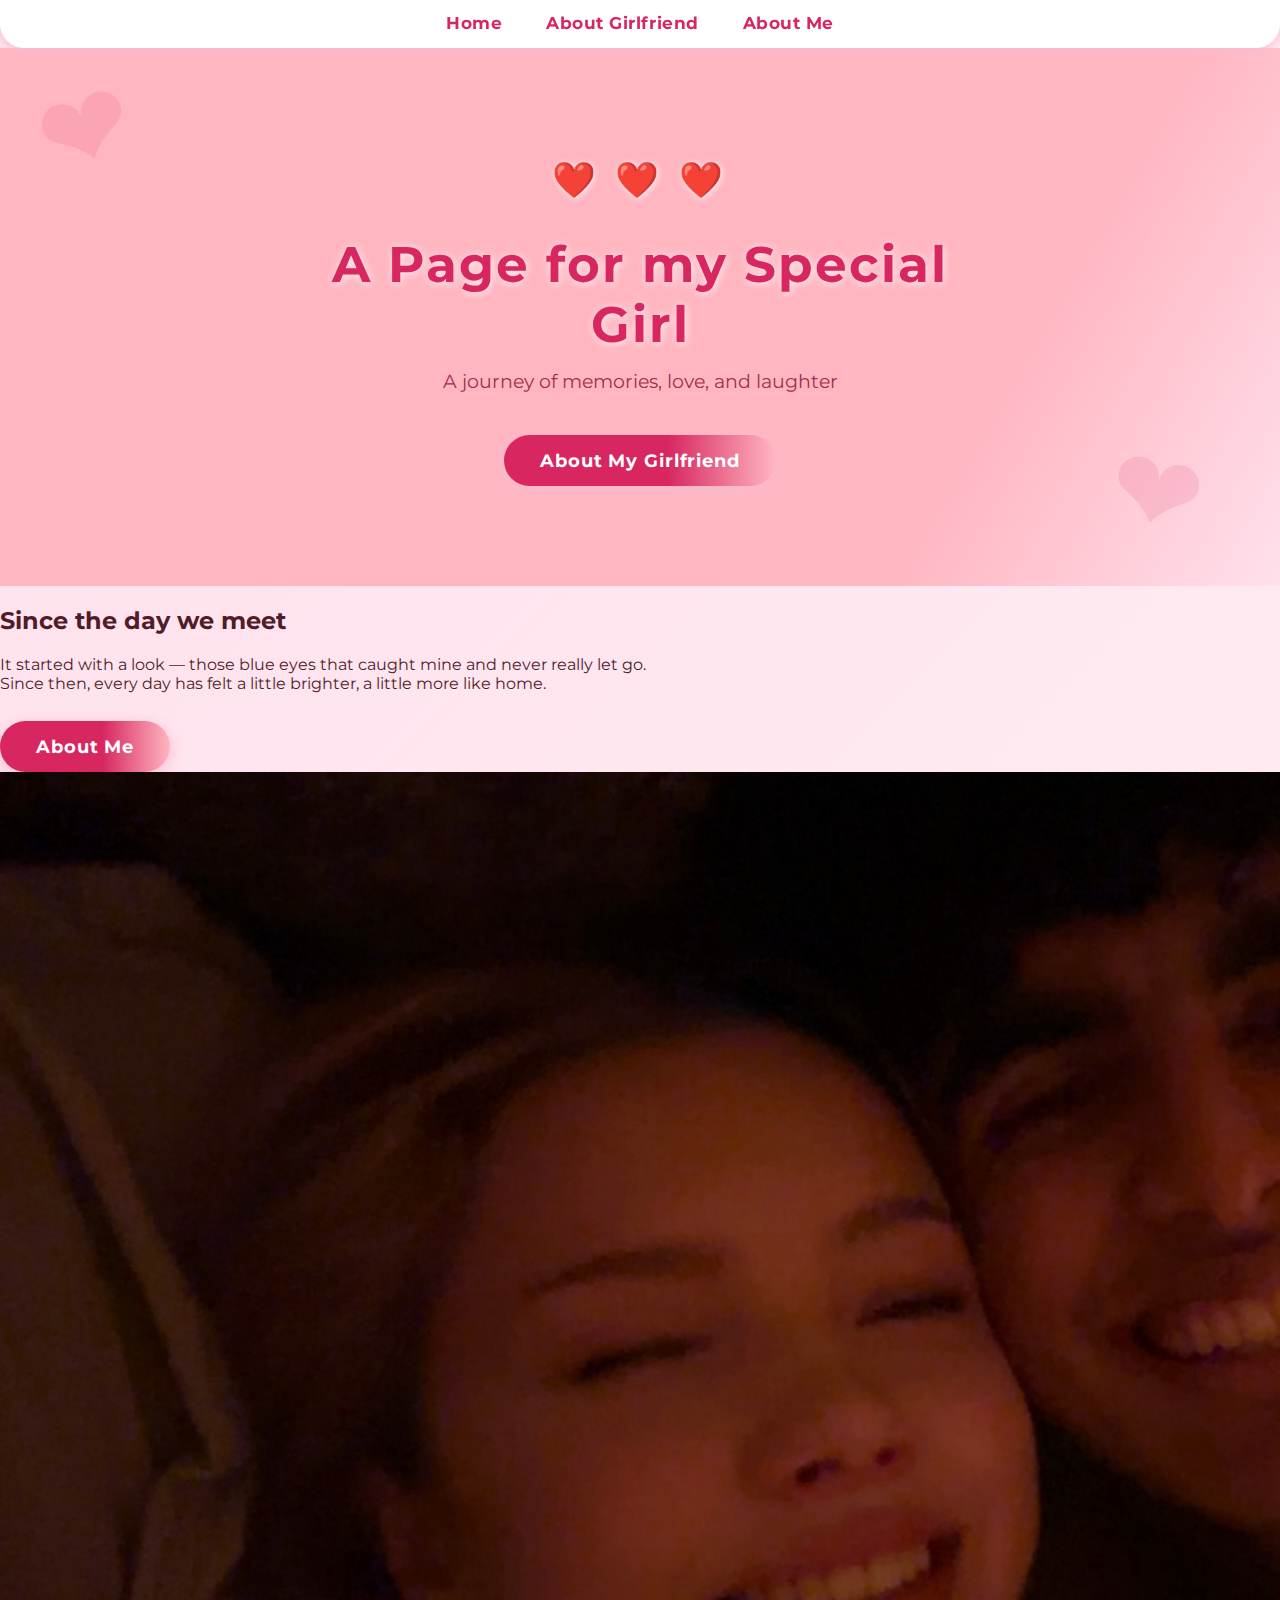
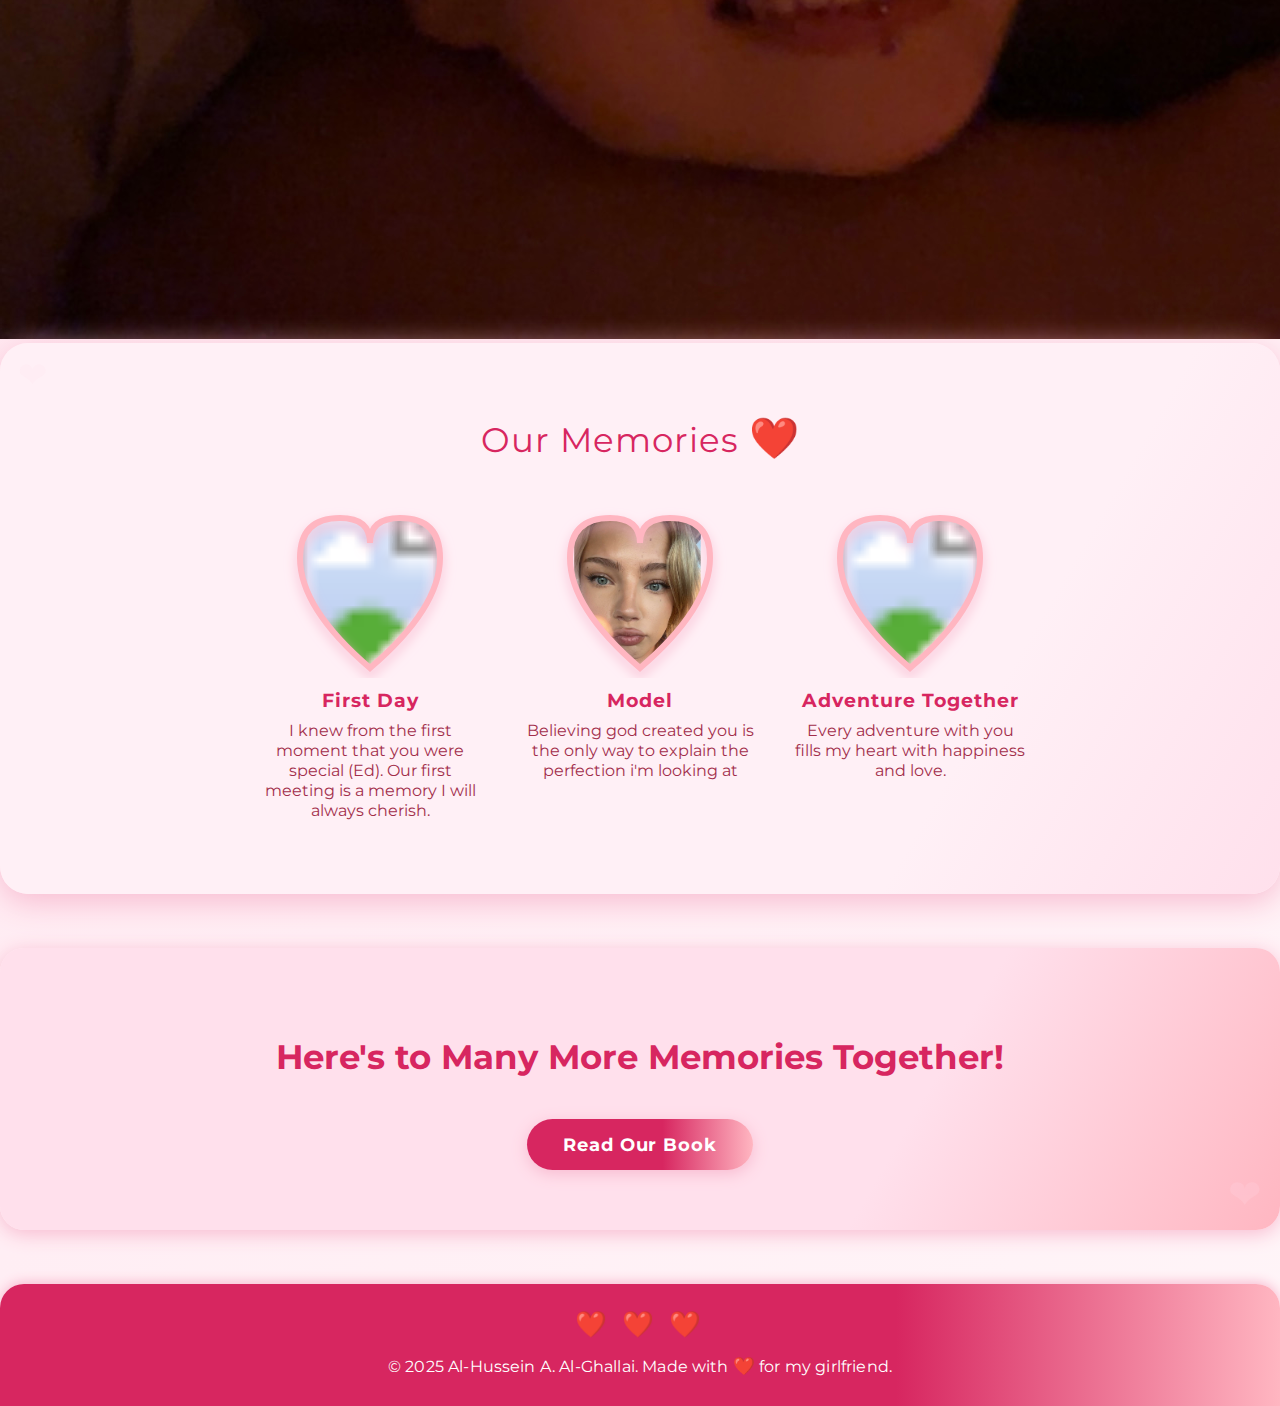
<file: index.html>
<!DOCTYPE html>
<html lang="en">
<head>
  <meta charset="UTF-8">
  <title>My Treasure</title>
  <link rel="stylesheet" href="assets/css/style.css">
  <link href="https://fonts.googleapis.com/css?family=Montserrat:700,400&display=swap" rel="stylesheet">
  <style>
    /* Heart-shaped gallery cards using SVG */
    .gallery-flex {
      display: flex;
      flex-wrap: wrap;
      gap: 40px;
      justify-content: center;
    }
    .gallery-card.heart-card {
      background: none;
      box-shadow: none;
      border: none;
      width: 230px;
      display: flex;
      flex-direction: column;
      align-items: center;
      position: relative;
      margin-bottom: 24px;
      transition: transform 0.18s, box-shadow 0.18s;
    }
    .gallery-card.heart-card:hover {
      transform: translateY(-7px) scale(1.04);
    }
    .heart-svg {
      width: 200px;
      height: 180px;
      display: block;
      margin: 0 auto 0.6em auto;
    }
    .gallery-desc {
      background: none;
      border-radius: 0;
      box-shadow: none;
      padding: 0 10px 0 10px;
      text-align: center;
      width: 100%;
    }
    .gallery-desc h3 {
      margin: 0 0 8px 0;
      color: #d72660;
      font-size: 1.21rem;
      letter-spacing: 1px;
      font-weight: 700;
    }
    .gallery-desc p {
      margin: 0;
      color: #a22e4b;
      font-size: 1.03rem;
    }
    @media (max-width: 950px) {
      .gallery-flex {
        flex-direction: column;
        align-items: center;
      }
      .gallery-card.heart-card {
        width: 90vw;
        max-width: 290px;
      }
      .heart-svg {
        width: 90vw;
        max-width: 200px;
        height: auto;
      }
    }
  </style>
</head>
<body>
  <nav class="main-nav">
    <a href="index.html">Home</a>
    <a href="about-girlfriend.html">About Girlfriend</a>
    <a href="about-me.html">About Me</a>
  </nav>
  <main>
    <section class="hero love-hero">
      <div class="hero-content">
        <div class="hearts">&#10084;&#65039; &#10084;&#65039; &#10084;&#65039;</div>
        <h1>A Page for my Special Girl</h1>
        <div class="hero-sub">A journey of memories, love, and laughter</div>
        <a href="about-girlfriend.html" class="cta-btn">About My Girlfriend</a>
      </div>
    </section>

    <section class="how-we-met">
      <div class="how-we-met-content">
        <div class="how-we-met-text">
          <h2>Since the day we meet</h2>
          <p>It started with a look — those blue eyes that caught mine and never really let go.<br>
            Since then, every day has felt a little brighter, a little more like home.</p>
          <a href="about-girlfriend.html" class="cta-btn">About Me</a>
        </div>
        <div class="how-we-met-photo-wrap">
          <img src="assets/images/photous.jpg" alt="Us Together" class="how-we-met-photo" />
        </div>
      </div>
    </section>

    <section class="gallery-section">
      <div class="section-title">Our Memories <span style="font-size:1.2em;">&#10084;&#65039;</span></div>
      <div class="gallery-flex">
        <!-- Card 1 -->
        <div class="gallery-card heart-card">
          <svg viewBox="0 0 200 180" class="heart-svg">
            <defs>
              <clipPath id="heart-shape1">
                <path d="M100 170
                  Q30 110 30 60
                  Q30 20 70 20
                  Q100 20 100 45
                  Q100 20 130 20
                  Q170 20 170 60
                  Q170 110 100 170Z"/>
              </clipPath>
              <filter id="shadow1" x="-40%" y="-40%" width="180%" height="180%">
                <feDropShadow dx="0" dy="6" stdDeviation="6" flood-color="#f8bbd0"/>
              </filter>
            </defs>
            <image href="assets/images/photo1.jpg"
              x="0" y="0"
              width="200" height="180"
              clip-path="url(#heart-shape1)"
              preserveAspectRatio="xMidYMid meet"/>
            <path d="M100 170
              Q30 110 30 60
              Q30 20 70 20
              Q100 20 100 45
              Q100 20 130 20
              Q170 20 170 60
              Q170 110 100 170Z"
              fill="none" stroke="#ffb6c1" stroke-width="6" filter="url(#shadow1)"/>
          </svg>
          <div class="gallery-desc">
            <h3>First Day</h3>
            <p>I knew from the first moment that you were special (Ed). Our first meeting is a memory I will always cherish.</p>
          </div>
        </div>
        <!-- Card 2 -->
        <div class="gallery-card heart-card">
          <svg viewBox="0 0 200 180" class="heart-svg">
            <defs>
              <clipPath id="heart-shape2">
                <path d="M100 170
                  Q30 110 30 60
                  Q30 20 70 20
                  Q100 20 100 45
                  Q100 20 130 20
                  Q170 20 170 60
                  Q170 110 100 170Z"/>
              </clipPath>
              <filter id="shadow2" x="-40%" y="-40%" width="180%" height="180%">
                <feDropShadow dx="0" dy="6" stdDeviation="6" flood-color="#f8bbd0"/>
              </filter>
            </defs>
            <image href="assets/images/photo2.jpg"
              x="-25" y="20"
              width="245" height="225"
              clip-path="url(#heart-shape2)"
              preserveAspectRatio="xMidYMid meet"/>
            <path d="M100 170
              Q30 110 30 60
              Q30 20 70 20
              Q100 20 100 45
              Q100 20 130 20
              Q170 20 170 60
              Q170 110 100 170Z"
              fill="none" stroke="#ffb6c1" stroke-width="6" filter="url(#shadow2)"/>
          </svg>
          <div class="gallery-desc">
            <h3>Model</h3>
            <p>Believing god created you is the only way to explain the perfection i'm looking at</p>
          </div>
        </div>
        <!-- Card 3 -->
        <div class="gallery-card heart-card">
          <svg viewBox="0 0 200 180" class="heart-svg">
            <defs>
              <clipPath id="heart-shape3">
                <path d="M100 170
                  Q30 110 30 60
                  Q30 20 70 20
                  Q100 20 100 45
                  Q100 20 130 20
                  Q170 20 170 60
                  Q170 110 100 170Z"/>
              </clipPath>
              <filter id="shadow3" x="-40%" y="-40%" width="180%" height="180%">
                <feDropShadow dx="0" dy="6" stdDeviation="6" flood-color="#f8bbd0"/>
              </filter>
            </defs>
            <image href="assets/images/photo3.jpg"
              x="0" y="0"
              width="200" height="180"
              clip-path="url(#heart-shape3)"
              preserveAspectRatio="xMidYMid meet"/>
            <path d="M100 170
              Q30 110 30 60
              Q30 20 70 20
              Q100 20 100 45
              Q100 20 130 20
              Q170 20 170 60
              Q170 110 100 170Z"
              fill="none" stroke="#ffb6c1" stroke-width="6" filter="url(#shadow3)"/>
          </svg>
          <div class="gallery-desc">
            <h3>Adventure Together</h3>
            <p>Every adventure with you fills my heart with happiness and love.</p>
          </div>
        </div>
      </div>
    </section>

    <section class="cta-section">
      <h2>Here's to Many More Memories Together!</h2>
      <a href="about-girlfriend.html" class="cta-btn">Read Our Book</a>
    </section>
  </main>
  <footer>
    <div class="hearts-footer">&#10084;&#65039; &#10084;&#65039; &#10084;&#65039;</div>
    <p>&copy; 2025 Al-Hussein A. Al-Ghallai. Made with <span class="footer-heart">&#10084;&#65039;</span> for my girlfriend.</p>
  </footer>
</body>
</html>
</file>
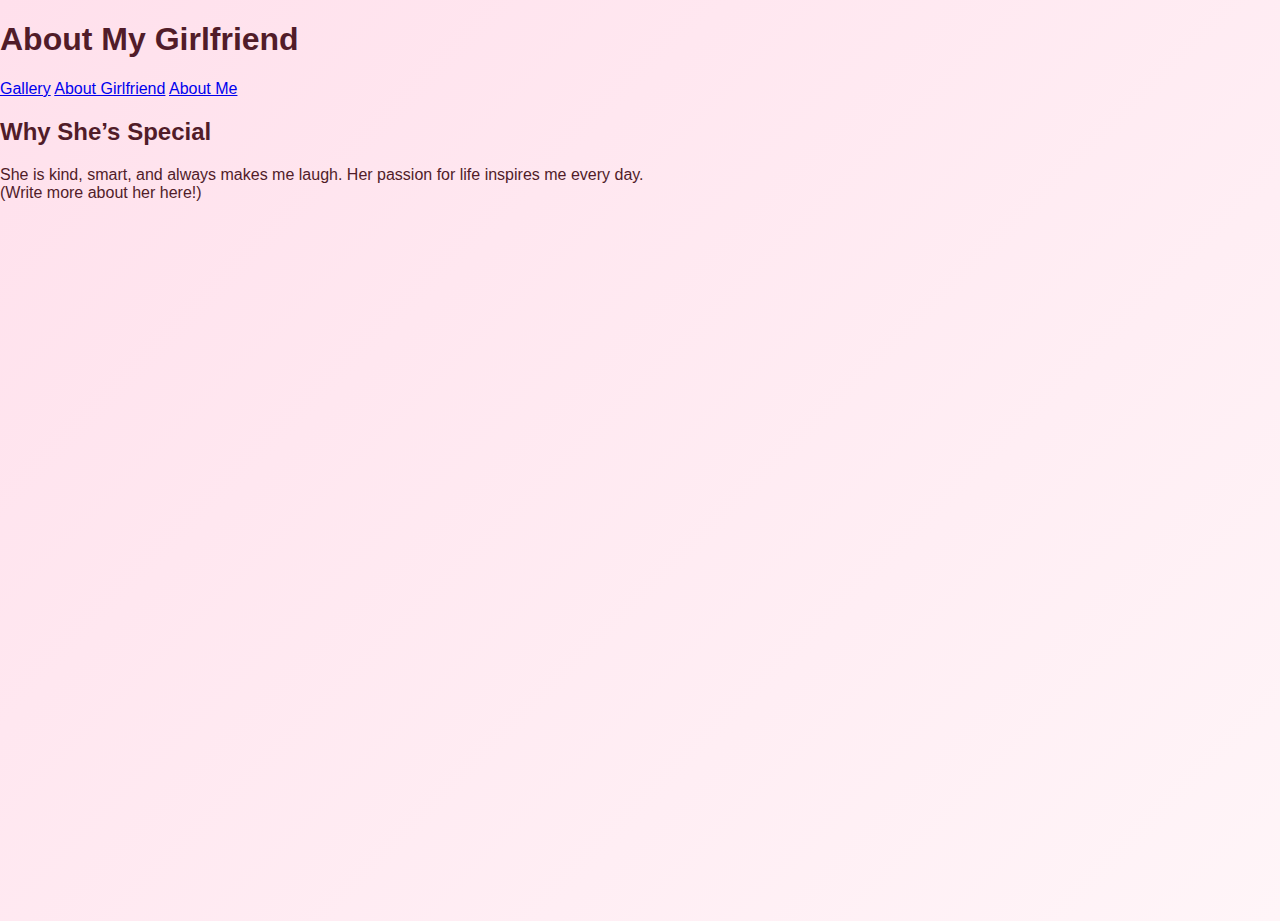
<file: about-girlfriend.html>
<!DOCTYPE html>
<html lang="en">
<head>
  <meta charset="UTF-8">
  <title>About My Girlfriend</title>
  <link rel="stylesheet" href="assets/css/style.css">
</head>
<body>
  <header>
    <h1>About My Girlfriend</h1>
    <nav>
      <a href="index.html">Gallery</a>
      <a href="about-girlfriend.html">About Girlfriend</a>
      <a href="about-me.html">About Me</a>
    </nav>
  </header>
  <main>
    <h2>Why She’s Special</h2>
    <p>
      She is kind, smart, and always makes me laugh. Her passion for life inspires me every day.
      <br>
      (Write more about her here!)
    </p>
  </main>
</body>
</html>
</file>
<file: assets/css/style.css>
body {
  margin: 0;
  font-family: 'Montserrat', Arial, sans-serif;
  background: linear-gradient(135deg, #ffe0ec 0%, #fff5f8 100%);
  color: #511c29;
  min-height: 100vh;
  overflow-x: hidden;
}

/* --- NAVIGATION --- */
.main-nav {
  background: #fff;
  box-shadow: 0 2px 8px #f8bbd0;
  display: flex;
  justify-content: center;
  padding: 12px 0;
  position: sticky;
  top: 0;
  z-index: 5;
  border-bottom-left-radius: 24px;
  border-bottom-right-radius: 24px;
}
.main-nav a {
  margin: 0 22px;
  color: #d72660;
  text-decoration: none;
  font-weight: 700;
  font-size: 1.07rem;
  transition: color 0.2s;
  letter-spacing: 0.03em;
  position: relative;
}
.main-nav a:after {
  content: "";
  display: block;
  width: 0;
  height: 3px;
  background: linear-gradient(90deg, #d72660 60%, #ffb6c1 100%);
  transition: width 0.25s;
  border-radius: 2px;
  margin: 0 auto;
}
.main-nav a:hover:after,
.main-nav a:focus:after {
  width: 100%;
}
.main-nav a:hover {
  color: #b91345;
}

/* --- HERO --- */
.hero.love-hero {
  background: linear-gradient(120deg, #ffb6c1 75%, #ffe0ec 100%);
  padding: 110px 20px 100px 20px;
  text-align: center;
  position: relative;
  overflow: hidden;
}
.hero.love-hero:before,
.hero.love-hero:after {
  content: "❤";
  position: absolute;
  font-size: 7rem;
  opacity: 0.12;
  color: #d72660;
  z-index: 0;
}
.hero.love-hero:before {
  left: 3vw;
  top: 1vw;
  transform: rotate(-18deg);
}
.hero.love-hero:after {
  right: 6vw;
  bottom: 2vw;
  transform: rotate(12deg);
}
.hero-content {
  max-width: 700px;
  margin: 0 auto;
  position: relative;
  z-index: 1;
}
.hearts {
  font-size: 2.2rem;
  margin-bottom: 18px;
  color: #e63946;
  letter-spacing: 0.15em;
  text-shadow: 1px 1px 6px #fff9fb;
  animation: heartbeat 1.2s infinite;
}
@keyframes heartbeat {
  0%, 100% { transform: scale(1); }
  20% { transform: scale(1.15); }
  40% { transform: scale(0.97); }
  60% { transform: scale(1.05); }
  80% { transform: scale(0.93); }
}
.hero h1 {
  font-size: 3.1rem;
  margin-bottom: 15px;
  font-weight: 700;
  color: #d72660;
  letter-spacing: 2px;
  text-shadow: 1px 1px 8px #fff2f4;
}
.hero-sub {
  font-size: 1.2rem;
  margin-bottom: 30px;
  color: #a22e4b;
}

/* --- BUTTONS --- */
.cta-btn {
  display: inline-block;
  background: linear-gradient(90deg, #d72660 60%, #ffb6c1 100%);
  color: #fff;
  padding: 15px 36px;
  border-radius: 30px;
  font-size: 1.1rem;
  text-decoration: none;
  font-weight: 700;
  box-shadow: 0 4px 16px #f8bbd0;
  transition: background 0.2s, transform 0.13s, box-shadow 0.2s;
  margin-top: 12px;
  letter-spacing: 0.05em;
  border: none;
  cursor: pointer;
}
.cta-btn:hover {
  background: linear-gradient(90deg, #b91345 60%, #ffb6c1 100%);
  transform: scale(1.07);
  box-shadow: 0 8px 24px #f8bbd0;
}
.cta-btn.small {
  padding: 8px 24px;
  font-size: 0.98rem;
}

/* --- INFO SECTION --- */
.info-section {
  display: flex;
  flex-wrap: wrap;
  align-items: center;
  justify-content: center;
  background: linear-gradient(105deg, #fff0f6 60%, #ffe0ec 100%);
  padding: 60px 20px;
  gap: 44px;
  border-radius: 34px;
  margin: 54px 0 36px 0;
  box-shadow: 0 8px 32px #f8bbd0;
  position: relative;
  overflow: hidden;
}
.info-section:before {
  content: "❤";
  position: absolute;
  left: 18px;
  top: 18px;
  font-size: 3rem;
  color: #ffe0ec;
  z-index: 0;
  opacity: 0.22;
}
.info-section:after {
  content: "❤";
  position: absolute;
  right: 18px;
  bottom: 18px;
  font-size: 2.1rem;
  color: #ffe0ec;
  z-index: 0;
  opacity: 0.19;
}
.info-text {
  flex: 1 1 320px;
  max-width: 410px;
  z-index: 1;
}
.info-section h2 {
  color: #d72660;
  font-size: 2.1rem;
  margin: 0 0 12px 0;
  letter-spacing: 1px;
}
.info-img.heart-frame {
  flex: 1 1 200px;
  max-width: 320px;
  border-radius: 50% 50% 50% 50%/60% 60% 40% 40%;
  box-shadow: 0 8px 36px #f8bbd0;
  border: 7px solid #fff0f5;
  position: relative;
  z-index: 1;
  background: #fff;
}

/* --- GALLERY: HEART CARDS (SVG) --- */
.gallery-section {
  background: linear-gradient(120deg, #fff0f6 75%, #ffe0ec 100%);
  padding: 70px 20px 50px 20px;
  border-radius: 28px;
  margin-bottom: 54px;
  box-shadow: 0 8px 32px #f8bbd0;
  position: relative;
  overflow: hidden;
}
.gallery-section:before {
  content: "❤";
  position: absolute;
  left: 18px;
  top: 10px;
  font-size: 2.2rem;
  color: #ffe0ec;
  opacity: 0.18;
}
.section-title {
  text-align: center;
  color: #d72660;
  font-size: 2.1rem;
  margin-bottom: 36px;
  letter-spacing: 1px;
  position: relative;
  z-index: 1;
}
.gallery-flex {
  display: flex;
  flex-wrap: wrap;
  gap: 40px;
  justify-content: center;
}
.gallery-card.heart-card {
  background: none;
  box-shadow: none;
  border: none;
  width: 230px;
  display: flex;
  flex-direction: column;
  align-items: center;
  position: relative;
  margin-bottom: 24px;
  transition: transform 0.18s, box-shadow 0.18s;
}
.gallery-card.heart-card:hover {
  transform: translateY(-7px) scale(1.04);
}
.heart-svg {
  width: 200px;
  height: 180px;
  display: block;
  margin: 0 auto 0.6em auto;
}
.gallery-desc {
  background: none;
  border-radius: 0;
  box-shadow: none;
  padding: 0 10px 0 10px;
  text-align: center;
  width: 100%;
}
.gallery-desc h3 {
  margin: 0 0 8px 0;
  color: #d72660;
  font-size: 1.21rem;
  letter-spacing: 1px;
  font-weight: 700;
}
.gallery-desc p {
  margin: 0;
  color: #a22e4b;
  font-size: 1.03rem;
}
@media (max-width: 950px) {
  .gallery-flex {
    flex-direction: column;
    align-items: center;
  }
  .gallery-card.heart-card {
    width: 90vw;
    max-width: 290px;
  }
  .heart-svg {
    width: 90vw;
    max-width: 200px;
    height: auto;
  }
}

/* --- CTA SECTION --- */
.cta-section {
  text-align: center;
  background: linear-gradient(120deg, #ffe0ec 70%, #ffb6c1 100%);
  padding: 60px 20px;
  border-radius: 24px;
  margin-bottom: 54px;
  box-shadow: 0 4px 20px #f8bbd0;
  position: relative;
  overflow: hidden;
}
.cta-section:after {
  content: "❤";
  position: absolute;
  right: 18px;
  bottom: 12px;
  font-size: 2.5rem;
  color: #ffe0ec;
  opacity: 0.19;
}
.cta-section h2 {
  color: #d72660;
  margin-bottom: 30px;
  font-size: 2.1rem;
}

/* --- FOOTER --- */
footer {
  background: linear-gradient(90deg, #d72660 70%, #ffb6c1 100%);
  color: #fff;
  text-align: center;
  padding: 24px 8px 14px 8px;
  font-size: 1rem;
  letter-spacing: 0.01em;
  margin-top: 0;
  border-top-left-radius: 24px;
  border-top-right-radius: 24px;
  box-shadow: 0 -2px 12px #f8bbd0;
  position: relative;
}
.hearts-footer {
  font-size: 1.6rem;
  margin-bottom: 8px;
  color: #fff0f5;
  letter-spacing: 0.15em;
  animation: heartbeat 1.2s infinite;
}
.footer-heart {
  color: #fff0f5;
  font-size: 1.1rem;
}

/* --- ABOUT ME PAGE: CORNER PHOTOS --- */
.aboutme-section {
  max-width: 780px;
  margin: 70px auto 50px auto;
  background: linear-gradient(120deg, #fff0f6 70%, #ffe0ec 100%);
  border-radius: 30px;
  box-shadow: 0 8px 32px #f8bbd0;
  padding: 54px 30px;
  position: relative;
  min-height: 320px;
  text-align: center;
  overflow: hidden;
}
.aboutme-title {
  color: #d72660;
  font-size: 2rem;
  font-weight: 700;
  margin-bottom: 18px;
  letter-spacing: 1px;
}
.aboutme-text {
  color: #a22e4b;
  font-size: 1.1rem;
  line-height: 1.8;
  max-width: 520px;
  margin: 0 auto 32px auto;
  position: relative;
  z-index: 2;
}
.aboutme-photo-corner {
  position: absolute;
  width: 100px;
  height: 100px;
  border-radius: 50%;
  object-fit: cover;
  box-shadow: 0 2px 16px #f8bbd0, 0 0 0 8px #fff0f6;
  border: 5px solid #fff0f5;
  background: #fff;
  transition: transform 0.18s, box-shadow 0.18s;
  z-index: 1;
}
.aboutme-photo-corner:hover {
  transform: scale(1.09) rotate(-5deg);
  box-shadow: 0 8px 32px #f8bbd0, 0 0 0 8px #ffe0ec;
  border-color: #d72660;
}
.photo-topleft {
  top: 18px;
  left: 18px;
}
.photo-topright {
  top: 18px;
  right: 18px;
}
.photo-bottomleft {
  bottom: 18px;
  left: 18px;
}
.photo-bottomright {
  bottom: 18px;
  right: 18px;
}
@media (max-width: 900px) {
  .aboutme-section { padding: 32px 8px; }
  .aboutme-photo-corner {
    width: 65px;
    height: 65px;
  }
  .photo-topleft, .photo-topright, .photo-bottomleft, .photo-bottomright {
    top: 8px;
    left: 8px;
    right: 8px;
    bottom: 8px;
  }
  .photo-topleft { top: 8px; left: 8px; }
  .photo-topright { top: 8px; right: 8px; }
  .photo-bottomleft { bottom: 8px; left: 8px; }
  .photo-bottomright { bottom: 8px; right: 8px; }
}
@media (max-width: 600px) {
  .aboutme-section { padding: 22px 0 22px 0; }
  .aboutme-photo-corner {
    width: 48px;
    height: 48px;
  }
}

/* --- BOOK PAGE (About Girlfriend) --- */
.book-wrapper {
  display: flex;
  justify-content: center;
  align-items: center;
  min-height: 80vh;
  margin-top: 40px;
}
.book {
  position: relative;
  width: 420px;
  height: 520px;
  perspective: 2000px;
  box-shadow: 0 12px 40px #f8bbd0, 0 0 0 12px #fff;
  border-radius: 16px;
  background: #fff0f6;
}
.book-spine {
  position: absolute;
  left: 0;
  top: 0;
  width: 24px;
  height: 100%;
  background: linear-gradient(90deg, #d72660 70%, #ffb6c1 100%);
  border-top-left-radius: 16px;
  border-bottom-left-radius: 16px;
  box-shadow: 2px 0 8px #f8bbd0;
  z-index: 10;
}
.book-page {
  width: 100%;
  height: 100%;
  position: absolute;
  left: 0; top: 0;
  background: #fff;
  border-radius: 16px;
  box-shadow: 0 2px 18px #f8bbd0;
  overflow: hidden;
  transform-origin: left center;
  transition: transform 0.7s cubic-bezier(0.87, -0.41, 0.19, 1.44), z-index 0.7s;
  z-index: 1;
  backface-visibility: hidden;
  padding: 60px 48px 60px 64px;
  display: flex;
  flex-direction: column;
  justify-content: center;
  font-family: 'Montserrat', Arial, sans-serif;
}
.book-page .book-hearts {
  font-size: 2rem;
  color: #d72660;
  text-align: center;
  margin-bottom: 10px;
  animation: heartbeat 1.2s infinite;
}
.book-page h2 {
  color: #d72660;
  font-size: 1.7rem;
  margin: 18px 0 12px 0;
  text-align: center;
  letter-spacing: 1px;
}
.book-page .book-photo {
  margin: 0 auto 18px auto;
  width: 120px;
  height: 120px;
  object-fit: cover;
  border-radius: 50% 50% 50% 50%/60% 60% 40% 40%;
  box-shadow: 0 4px 18px #f8bbd0;
  border: 4px solid #fff;
  display: block;
  background: #fff;
}
.book-page .book-text {
  color: #a22e4b;
  font-size: 1.07rem;
  text-align: center;
  line-height: 1.7;
  margin-bottom: 8px;
  margin-top: 6px;
}
.book-page .book-pagenum {
  position: absolute;
  font-size: 1rem;
  color: #f8bbd0;
  bottom: 20px;
  left: 50%;
  transform: translateX(-50%);
  letter-spacing: 0.15em;
  font-family: monospace;
}
.book-page.flipped {
  transform: rotateY(-180deg);
  z-index: 0;
  transition-delay: 0.07s;
}
.book-page.active {
  z-index: 3;
}
.book-nav-btn {
  position: absolute;
  top: 50%;
  width: 44px;
  height: 44px;
  background: linear-gradient(90deg, #d72660 60%, #ffb6c1 100%);
  color: #fff;
  border: none;
  border-radius: 50%;
  box-shadow: 0 2px 8px #f8bbd0;
  cursor: pointer;
  font-size: 2rem;
  display: flex;
  align-items: center;
  justify-content: center;
  outline: none;
  z-index: 11;
  transform: translateY(-50%);
  transition: background 0.2s, transform 0.13s;
  opacity: 0.92;
}
.book-nav-btn:active {
  transform: translateY(-50%) scale(0.95);
}
.book-nav-btn[disabled] {
  opacity: 0.38;
  cursor: not-allowed;
}
.book-nav-btn.prev {
  left: -58px;
}
.book-nav-btn.next {
  right: -58px;
}
@media (max-width: 600px) {
  .book {
    width: 98vw;
    min-width: 0;
    height: 75vw;
    min-height: 340px;
    max-height: 420px;
  }
  .book-page, .book-page .book-photo {
    padding: 28px 8px 28px 28px;
    width: 90vw;
    min-width: 0;
    font-size: 0.98rem;
  }
  .book-nav-btn.prev { left: -36px;}
  .book-nav-btn.next { right: -36px;}
}

/* --- RESPONSIVE: INFO & GALLERY --- */
@media (max-width: 950px) {
  .info-section,
  .gallery-flex {
    flex-direction: column;
    align-items: center;
  }
  .info-img {
    max-width: 96vw;
    margin-bottom: 20px;
  }
  .gallery-card {
    width: 93vw;
    max-width: 330px;
  }
}
</file>
